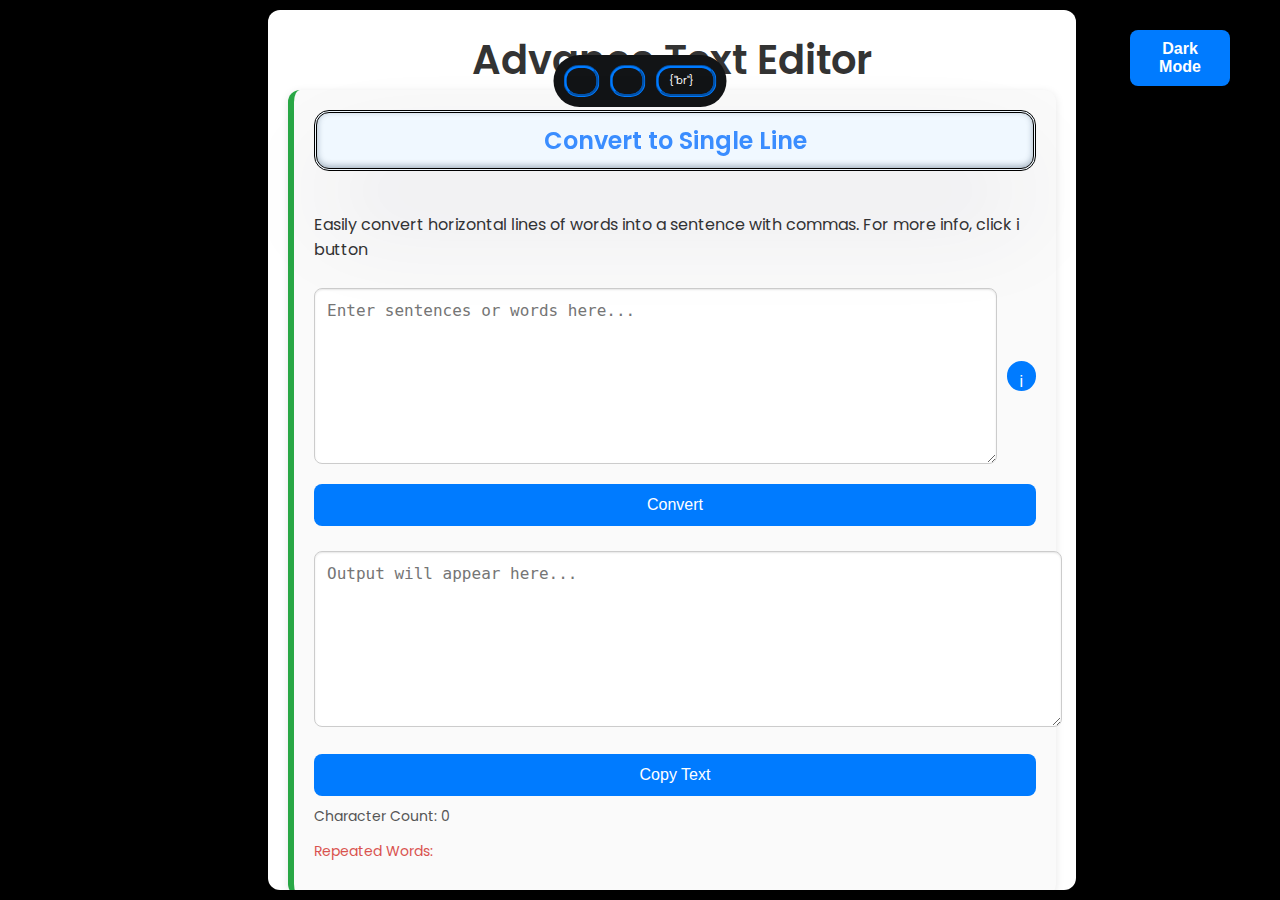
<file: index.html>
<!DOCTYPE html>
<html lang="en">

<head>
    <title>Free Advanced Text Editor | Convert & Format Text Easily</title>
    <meta charset="UTF-8">
    <meta name="viewport" content="width=device-width, initial-scale=1.0">
    
    <meta name="robots" content="index, follow" />
    <link rel="canonical" href="https://faisal-ahamed-r.github.io/Text-Editor-Version-3" />

    <meta name="description" content="Format text instantly with our free Advanced Text Editor. Convert horizontal words into structured text easily. Try it now—no signup required!" />
    
    <!-- Open Graph (Facebook, LinkedIn, WhatsApp) -->
    <meta property="og:title" content="Free Advanced Text Editor - Convert & Format Text Easily" />
    <meta property="og:description" content="Easily transform horizontal lines of words into structured text with line breaks for better readability. Try our online tool now!" />
    <meta property="og:url" content="https://faisal-ahamed-r.github.io/Text-Editor-Version-3" />
    <meta property="og:type" content="website" />

    <!-- Twitter Card -->
    <meta name="twitter:title" content="Free Advanced Text Editor - Convert & Format Text Easily" />
    <meta name="twitter:description" content="Convert horizontal text lines into a well-structured format for enhanced readability." />

    <link rel="icon" href="fevicon.png">
    <link rel="stylesheet" href="styles.css">
    <link rel="stylesheet" href="https://cdnjs.cloudflare.com/ajax/libs/font-awesome/6.7.1/css/all.min.css"
        integrity="sha512-5Hs3dF2AEPkpNAR7UiOHba+lRSJNeM2ECkwxUIxC1Q/FLycGTbNapWXB4tP889k5T5Ju8fs4b1P5z/iB4nMfSQ=="
        crossorigin="anonymous" referrerpolicy="no-referrer" />

    <!-- Improved Schema Markup (JSON-LD) -->
    <script type="application/ld+json">
    {
      "@context": "https://schema.org",
      "@type": "SoftwareApplication",
      "name": "Advanced Text Editor",
      "description": "Easily transform horizontal lines of words into structured text for better readability. Perfect for formatting text efficiently.",
      "url": "https://faisal-ahamed-r.github.io/Text-Editor-Version-3",
      "author": {
        "@type": "Person",
        "name": "Faisal Ahamed R",
        "url": "https://faisal-ahamed-r.github.io"
      },
      "applicationCategory": "Utility",
      "operatingSystem": "Web-based",
      "offers": {
        "@type": "Offer",
        "price": "0.00",
        "priceCurrency": "USD"
      },
    
    }
    </script>
    
    <script type="text/javascript">
    (function(c,l,a,r,i,t,y){
        c[a]=c[a]||function(){(c[a].q=c[a].q||[]).push(arguments)};
        t=l.createElement(r);t.async=1;t.src="https://www.clarity.ms/tag/"+i;
        y=l.getElementsByTagName(r)[0];y.parentNode.insertBefore(t,y);
    })(window, document, "clarity", "script", "qxfmpjw9sg");
</script>
<!-- Google tag (gtag.js) -->
<script async src="https://www.googletagmanager.com/gtag/js?id=G-Y7GWL2W6VZ"></script>
<script>
  window.dataLayer = window.dataLayer || [];
  function gtag(){dataLayer.push(arguments);}
  gtag('js', new Date());

  gtag('config', 'G-Y7GWL2W6VZ');
</script>
</head>


<body>
    <div class="darkbuuton">

    </div>
    <div class="darkbuuton2">
        <i class="fa-solid fa-circle-half-stroke"></i>

    </div>
    <div class="navigation">
        <ul>
            <li><a href="#Convert_to_Single_Line">Convert to Single Line <i class="fa-solid fa-pen"
                        style="padding:5px;"></i> <i class="fa-solid fa-arrow-right" style="color:aquamarine"></i>
                </a></li>
            <li><a href="#Convert_to_Nx2_Format">Convert to N x 2 Format <i class="fa-solid fa-wand-magic-sparkles"
                        style="padding:5px; "> </i><i class="fa-solid fa-arrow-right" style="color:aquamarine"></i>
                </a></li>
            <li><a href="#Format_Column_Text">Format With {"br"} <i class="fa-solid fa-file-code"
                        style="padding:5px;"></i> <i class="fa-solid fa-arrow-right" style="color:aquamarine"></i>
                </a></li>
        </ul>
    </div>

    <div class="navigation2">
        <ul>
            <li><a href="#Convert_to_Single_Line"><i class="fa-solid fa-pen fa-sm" style="padding:5px;"></i> <i
                        class="fa-solid fa-arrow-right" style="color:aquamarine"></i>
                </a></li>
            <li><a href="#Convert_to_Nx2_Format"> <i class="fa-solid fa-wand-magic-sparkles" style="padding:5px; ">
                    </i><i class="fa-solid fa-arrow-right" style="color:aquamarine"></i>
                </a></li>
            <li><a href="#Format_Column_Text">{"br"} <i class="fa-solid fa-file-code" style="padding:5px;"></i> <i
                        class="fa-solid fa-arrow-right" style="color:aquamarine"></i>
                </a></li>
        </ul>
    </div>

    <div class="mainContent">
        <h1 style="text-align: center;">Advance Text Editor</h1>

        <!-- First Function: Convert to Single Line -->
        <section id="Convert_to_Single_Line">
            <div class="section single-line">
                <h3 class="headings" style="color:#3A8DFF;">Convert to Single Line <i class="fa-solid fa-pen"></i></h3><br>
                <p>Easily convert horizontal lines of words into a sentence with commas. For more info, click i button</p>
                <div class="input-with-info">
                    <textarea id="inputText1" placeholder="Enter sentences or words here..."></textarea>
                    <button class="info-btn" onclick="showInfo('singleLineInfo')">i</button>
                </div>
                <button onclick="convertToSingleLine()">Convert</button>
                <div class="output-section">
                    <textarea id="outputText1" placeholder="Output will appear here..."></textarea>
                    <button onclick="copyText('outputText1')">Copy Text</button>
                    <p id="characterCount1">Character Count: 0</p>
                    <p id="repeatedWords1">Repeated Words: </p>
                </div>
            </div>
        </section>
        <hr>
        <!-- Second Function: Convert to N x 2 Format -->
        <section id="Convert_to_Nx2_Format">
            <div class="section n-by-2">
                <h3 class="headings" style="color:#009688">Convert to N x 2 Format <i
                        class="fa-solid fa-wand-magic-sparkles"></i></h3><br>
                <p>Effortlessly transform horizontal lines of words into a structured N x 2 format, organizing your content into two-column pairs for better readability and formatting</p>
                

                <div class="input-with-info">
                    <textarea id="inputText2" placeholder="Enter sentences or words in columns..."></textarea>
                    <button class="info-btn" onclick="showInfo('nBy2Info')">i</button>
                </div>
                <button onclick="convertToNby2()">Convert</button>
                <div class="output-section">
                    <textarea id="outputText2" placeholder="Output will appear here..."></textarea>
                    <button onclick="copyText('outputText2')">Copy Text</button>
                    <p id="characterCount2">Character Count: 0</p>
                    <p id="repeatedWords2">Repeated Words: </p>
                </div>
            </div>
        </section>

        <!-- Third Function: Format Column Text -->
        <Section id="Format_Column_Text">
            <div class="section format-columns">

                <h3 class="headings">Format With {"br"} <i class="fa-solid fa-file-code"></i></h3><br>
                <p>Seamlessly format horizontal lines of words while ensuring each line ends with a {'br'} tag for clear separation and readability</p>

                <div class="input-with-info">
                    <textarea id="inputText3" placeholder="Enter text to format into columns..."></textarea>
                    <button class="info-btn" onclick="showInfo('formatColumnTextInfo')">i</button>
                </div>
                <button onclick="formatColumnText()">Format</button>
                <div class="output-section">
                    <textarea id="outputText3" placeholder="Output will appear here..."></textarea>
                    <button onclick="copyText('outputText3')">Copy Text</button>
                    <p id="characterCount3">Character Count: 0</p>
                    <p id="repeatedWords3">Repeated Words: </p>
                </div>
            </div>
        </Section>
    </div>
    <script src="scripts.js"></script>
</body>

</html>
</file>
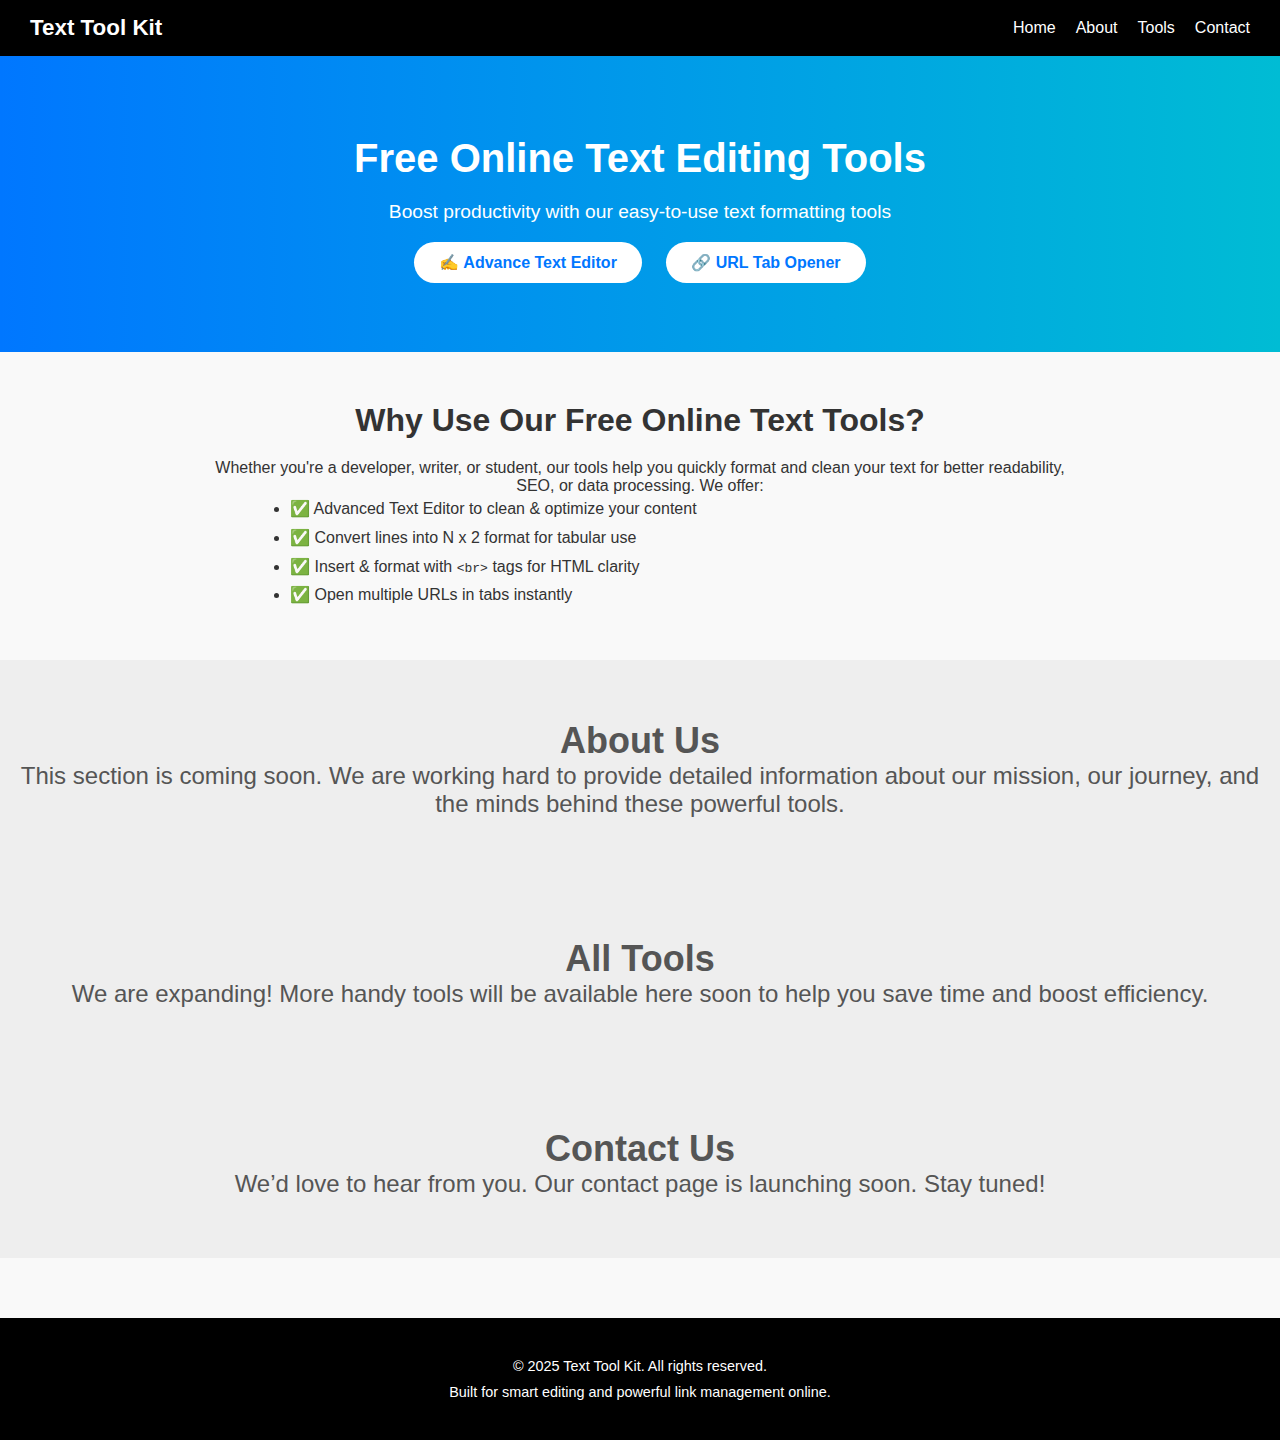
<file: about.html>
<!DOCTYPE html>
<html lang="en">
<head>
  <meta charset="UTF-8">
  <meta name="viewport" content="width=device-width, initial-scale=1.0">
  <title>Free Online Text Editing Tools | Fast & Easy</title>
  <meta name="description" content="Free online text editing tools to format, clean, and optimize your content. Use our Advanced Text Editor, Nx2 Formatter, and URL Tab Opener to boost productivity.">
  <meta name="keywords" content="text editor online, free text tools, online text formatter, url opener, text to columns, br tag formatter, multi tab url opener">
  <meta name="author" content="Text Tool Kit">
  <link rel="canonical" href="https://www.yourdomain.com/" />
  <meta property="og:title" content="Free Online Text Editing Tools | Fast & Easy">
  <meta property="og:description" content="Boost your productivity with our free online text editing tools. Clean, format, and manage text like a pro.">
  <meta property="og:image" content="https://www.yourdomain.com/preview.jpg">
  <meta property="og:url" content="https://www.yourdomain.com/">
  <meta property="og:type" content="website">
  <meta name="twitter:title" content="Free Online Text Editing Tools">
  <meta name="twitter:description" content="Use our powerful tools to format, convert, and clean your text effortlessly.">
  <meta name="twitter:image" content="https://www.yourdomain.com/preview.jpg">
  <meta name="twitter:card" content="summary_large_image">
  <script type="application/ld+json">
    {
      "@context": "https://schema.org",
      "@type": "WebSite",
      "name": "Text Tool Kit",
      "url": "https://www.yourdomain.com",
      "description": "Free online text formatting tools including Advanced Text Editor and Multi-Tab URL Opener.",
      "publisher": {
        "@type": "Organization",
        "name": "Text Tool Kit"
      },
      "potentialAction": {
        "@type": "SearchAction",
        "target": "https://www.yourdomain.com/search?q={search_term_string}",
        "query-input": "required name=search_term_string"
      }
    }
  </script>
  <link rel="stylesheet" href="https://cdnjs.cloudflare.com/ajax/libs/font-awesome/6.5.0/css/all.min.css">
  <style>
    * {
      margin: 0;
      padding: 0;
      box-sizing: border-box;
    }
    body {
      font-family: Arial, sans-serif;
      background: #f9f9f9;
      color: #333;
    }
    .navbar {
      background: #000;
      position: sticky;
      top: 0;
      display: flex;
      justify-content: space-between;
      align-items: center;
      padding: 15px 30px;
      z-index: 1000;
    }
    .navbar a.logo {
      color: #fff;
      font-weight: bold;
      font-size: 1.4rem;
      text-decoration: none;
    }
    .nav-menu {
      list-style: none;
      display: flex;
      gap: 20px;
    }
    .nav-menu li a {
      color: white;
      text-decoration: none;
      font-size: 1rem;
      transition: color 0.3s;
    }
    .nav-menu li a:hover {
      color: #00bcd4;
    }
    header.hero {
      background: linear-gradient(to right, #0077ff, #00bcd4);
      padding: 80px 20px;
      text-align: center;
      color: white;
    }
    header.hero h1 {
      font-size: 2.5rem;
      margin-bottom: 20px;
    }
    header.hero p {
      font-size: 1.2rem;
      margin-bottom: 30px;
    }
    .hero-buttons a {
      background: #fff;
      color: #0077ff;
      padding: 12px 25px;
      text-decoration: none;
      border-radius: 25px;
      margin: 10px;
      font-weight: bold;
      transition: background 0.3s;
    }
    .hero-buttons a:hover {
      background: #00bcd4;
      color: white;
    }
    section.features {
      padding: 50px 20px;
      max-width: 900px;
      margin: auto;
      text-align: center;
    }
    section.features h2 {
      font-size: 2rem;
      margin-bottom: 20px;
    }
    section.features ul {
      text-align: left;
      max-width: 700px;
      margin: 0 auto;
      line-height: 1.8;
    }
    .coming-soon {
      padding: 60px 20px;
      text-align: center;
      background: #eee;
      font-size: 1.5rem;
      color: #555;
    }
    footer {
      background: #000;
      color: white;
      padding: 30px 20px;
      text-align: center;
      margin-top: 60px;
    }
    footer p {
      margin: 10px 0;
      font-size: 0.9rem;
    }
    @media (max-width: 768px) {
      .nav-menu {
        flex-direction: column;
        background: #000;
        position: absolute;
        top: 60px;
        left: 0;
        right: 0;
        display: none;
      }
      .nav-menu.active {
        display: flex;
      }
      .hamburger {
        display: block;
        cursor: pointer;
        z-index: 1100;
      }
      .hamburger span {
        height: 3px;
        width: 25px;
        background: white;
        margin: 5px 0;
        display: block;
      }
    }
    .hamburger {
      display: none;
    }
  </style>
</head>
<body>
  <nav class="navbar">
    <a href="#" class="logo">Text Tool Kit</a>
    <div class="hamburger" onclick="document.querySelector('.nav-menu').classList.toggle('active')">
      <span></span>
      <span></span>
      <span></span>
    </div>
    <ul class="nav-menu">
      <li><a href="#">Home</a></li>
      <li><a href="#about">About</a></li>
      <li><a href="#tools">Tools</a></li>
      <li><a href="#contact">Contact</a></li>
    </ul>
  </nav>

  <header class="hero">
    <h1>Free Online Text Editing Tools</h1>
    <p>Boost productivity with our easy-to-use text formatting tools</p>
    <div class="hero-buttons">
      <a href="advance-text-editor.html">✍️ Advance Text Editor</a>
      <a href="multiple-tab-url-opener.html">🔗 URL Tab Opener</a>
    </div>
  </header>

  <section class="features">
    <h2>Why Use Our Free Online Text Tools?</h2>
    <p>Whether you're a developer, writer, or student, our tools help you quickly format and clean your text for better readability, SEO, or data processing. We offer:</p>
    <ul>
      <li>✅ Advanced Text Editor to clean & optimize your content</li>
      <li>✅ Convert lines into N x 2 format for tabular use</li>
      <li>✅ Insert & format with <code>&lt;br&gt;</code> tags for HTML clarity</li>
      <li>✅ Open multiple URLs in tabs instantly</li>
    </ul>
  </section>

  <section id="about" class="coming-soon">
    <h2>About Us</h2>
    <p>This section is coming soon. We are working hard to provide detailed information about our mission, our journey, and the minds behind these powerful tools.</p>
  </section>

  <section id="tools" class="coming-soon">
    <h2>All Tools</h2>
    <p>We are expanding! More handy tools will be available here soon to help you save time and boost efficiency.</p>
  </section>

  <section id="contact" class="coming-soon">
    <h2>Contact Us</h2>
    <p>We’d love to hear from you. Our contact page is launching soon. Stay tuned!</p>
  </section>

  <footer>
    <p>&copy; 2025 Text Tool Kit. All rights reserved.</p>
    <p>Built for smart editing and powerful link management online.</p>
  </footer>

  <script>
    const hamburger = document.querySelector('.hamburger');
    const navMenu = document.querySelector('.nav-menu');
    const navLinks = document.querySelectorAll('.nav-menu li a');

    hamburger.addEventListener('click', () => {
      navMenu.classList.toggle('active');
    });

    navLinks.forEach(link => {
      link.addEventListener('click', () => {
        navMenu.classList.remove('active');
      });
    });

    window.addEventListener('resize', () => {
      if (window.innerWidth > 768) {
        navMenu.classList.remove('active');
      }
    });
  </script>
</body>
</html>
</file>
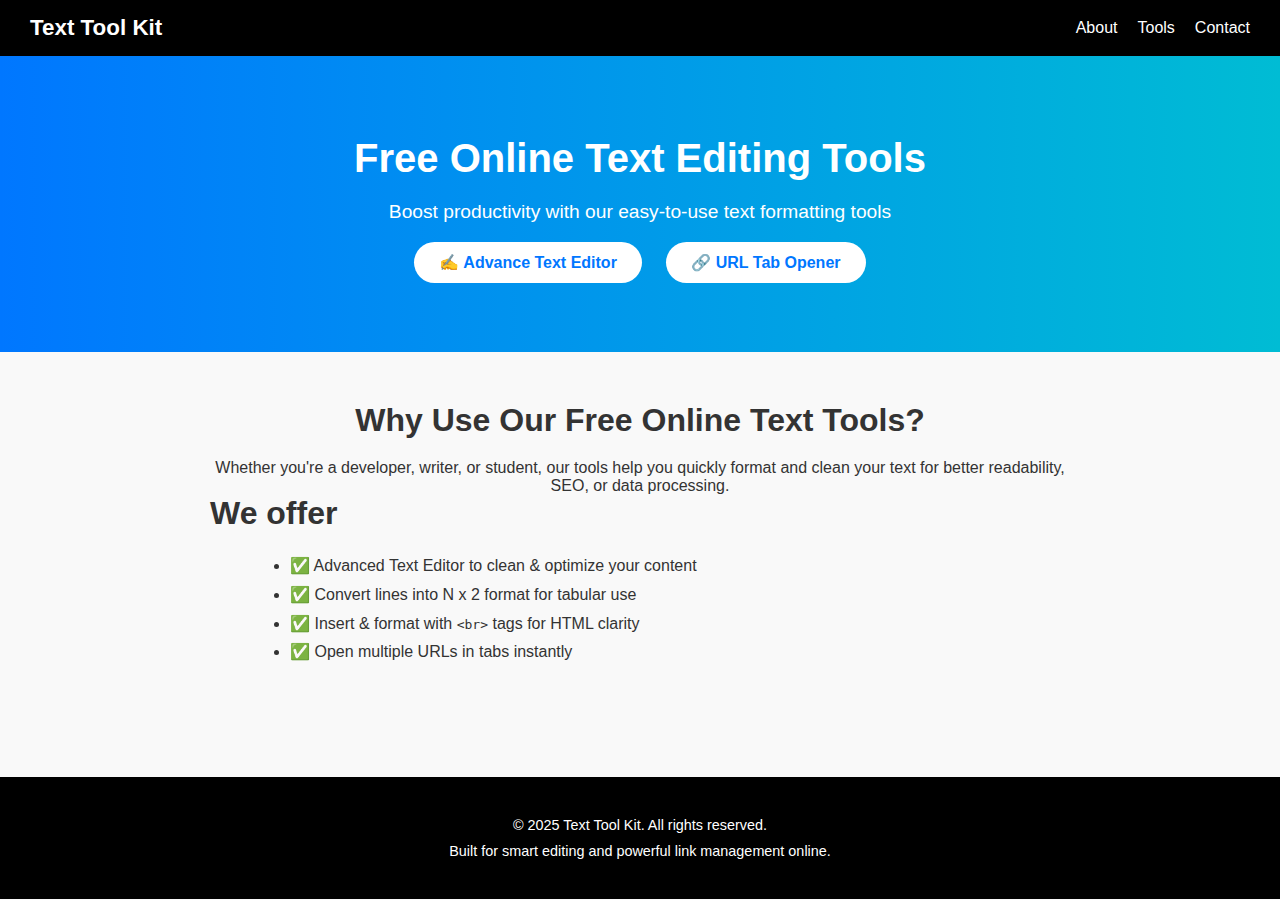
<file: hom.html>
<!DOCTYPE html>
<html lang="en">
<head>
  <meta charset="UTF-8">
  <meta name="viewport" content="width=device-width, initial-scale=1.0">
  <title>Free Online Text Editing Tools | Fast & Easy</title>
  <meta name="description" content="Free online text editing tools to format, clean, and optimize your content. Use our Advanced Text Editor, Nx2 Formatter, and URL Tab Opener to boost productivity.">
  <meta name="keywords" content="text editor online, free text tools, online text formatter, url opener, text to columns, br tag formatter, multi tab url opener">
  <meta name="author" content="Text Tool Kit">
  <link rel="canonical" href="https://faisal-ahamed-r.github.io/Text-Editor-Version-3/hom.html" />
  <meta property="og:title" content="Free Online Text Editing Tools | Fast & Easy">
  <meta property="og:description" content="Boost your productivity with our free online text editing tools. Clean, format, and manage text like a pro.">
  <meta property="og:url" content="https://faisal-ahamed-r.github.io/Text-Editor-Version-3/hom.html">
  <meta property="og:type" content="website">
  <meta name="twitter:title" content="Free Online Text Editing Tools">
  <meta name="twitter:description" content="Use our powerful tools to format, convert, and clean your text effortlessly.">
  <meta name="twitter:card" content="summary_large_image">
  <script type="application/ld+json">
    {
      "@context": "https://schema.org",
      "@type": "WebSite",
      "name": "Text Tool Kit",
      "url": "https://faisal-ahamed-r.github.io/Text-Editor-Version-3/hom.html",
      "description": "Free online text formatting tools including Advanced Text Editor and Multi-Tab URL Opener.",
      "publisher": {
        "@type": "Organization",
        "name": "Text Tool Kit"
      },
      "potentialAction": {
        "@type": "SearchAction",
        "target": "https://faisal-ahamed-r.github.io/Text-Editor-Version-3/hom.html",
        "query-input": "required name=search_term_string"
      }
    }
  </script>
  <link rel="stylesheet" href="https://cdnjs.cloudflare.com/ajax/libs/font-awesome/6.5.0/css/all.min.css">
  <style>
    * {
      margin: 0;
      padding: 0;
      box-sizing: border-box;
    }
    body {
      font-family: Arial, sans-serif;
      background: #f9f9f9;
      color: #333;
    }
    .navbar {
      background: #000;
      position: sticky;
      top: 0;
      display: flex;
      justify-content: space-between;
      align-items: center;
      padding: 15px 30px;
      z-index: 1000;
    }
    .navbar a.logo {
      color: #fff;
      font-weight: bold;
      font-size: 1.4rem;
      text-decoration: none;
    }
    .nav-menu {
      list-style: none;
      display: flex;
      gap: 20px;
    }
    .nav-menu li a {
      color: white;
      text-decoration: none;
      font-size: 1rem;
      transition: color 0.3s;
    }
    .nav-menu li a:hover {
      color: #00bcd4;
    }
    header.hero {
      background: linear-gradient(to right, #0077ff, #00bcd4);
      padding: 80px 20px;
      text-align: center;
      color: white;
    }
    header.hero h1 {
      font-size: 2.5rem;
      margin-bottom: 20px;
    }
    header.hero p {
      font-size: 1.2rem;
      margin-bottom: 30px;
    }
    .hero-buttons a {
      background: #fff;
      color: #0077ff;
      padding: 12px 25px;
      text-decoration: none;
      border-radius: 25px;
      margin: 10px;
      font-weight: bold;
      transition: background 0.3s;
    }
    .hero-buttons a:hover {
      background: #00bcd4;
      color: white;
    }
    section.features {
      padding: 50px 20px;
      max-width: 900px;
      margin: auto;
      text-align: center;
    }
    section.features h2 {
      font-size: 2rem;
      margin-bottom: 20px;
    }
    section.features ul {
      text-align: left;
      max-width: 700px;
      margin: 0 auto;
      line-height: 1.8;
    }
    footer {
      background: #000;
      color: white;
      padding: 30px 20px;
      text-align: center;
      margin-top: 60px;
    }
    footer p {
      margin: 10px 0;
      font-size: 0.9rem;
    }
    @media (max-width: 768px) {
      .nav-menu {
        flex-direction: column;
        background: #000;
        position: absolute;
        top: 60px;
        left: 0;
        right: 0;
        display: none;
      }
      .nav-menu.active {
        display: flex;
      }
      .hamburger {
        display: block;
        cursor: pointer;
      }
      .hamburger span {
        height: 3px;
        width: 25px;
        background: white;
        margin: 5px 0;
        display: block;
      }
    }
    .hamburger {
      display: none;
    }
  </style>
  <!-- Google tag (gtag.js) -->
<script async src="https://www.googletagmanager.com/gtag/js?id=G-Y7GWL2W6VZ"></script>
<script>
  window.dataLayer = window.dataLayer || [];
  function gtag(){dataLayer.push(arguments);}
  gtag('js', new Date());

  gtag('config', 'G-Y7GWL2W6VZ');
</script>
</head>
<body>
  <nav class="navbar">
    <a href="#" class="logo">Text Tool Kit</a>
    <div class="hamburger" onclick="document.querySelector('.nav-menu').classList.toggle('active')">
      <span></span>
      <span></span>
      <span></span>
    </div>
    <ul class="nav-menu">
      <li><a href="https://faisal-ahamed-r.github.io/Text-Editor-Version-3/about.html">About</a></li>
      <li><a href="https://faisal-ahamed-r.github.io/Text-Editor-Version-3/contact.html">Tools</a></li>
      <li><a href="https://faisal-ahamed-r.github.io/Text-Editor-Version-3/about.html">Contact</a></li>
    </ul>
  </nav>

  <header class="hero">
    <h1>Free Online Text Editing Tools</h1>
    <p>Boost productivity with our easy-to-use text formatting tools</p>
    <div class="hero-buttons">
      <a href="https://faisal-ahamed-r.github.io/Text-Editor-Version-3">✍️ Advance Text Editor</a>
      <a href="https://faisal-ahamed-r.github.io/Text-Editor-Version-3/MultipleTabOpener.html">🔗 URL Tab Opener</a>
    </div>
  </header>

  <section class="features">
    <h2>Why Use Our Free Online Text Tools?</h2>
    <p>Whether you're a developer, writer, or student, our tools help you quickly format and clean your text for better readability, SEO, or data processing.</p>
    <h2 style="text-align: left" >We offer</h2>
    <ul>
      <li>✅ Advanced Text Editor to clean & optimize your content</li>
      <li>✅ Convert lines into N x 2 format for tabular use</li>
      <li>✅ Insert & format with <code>&lt;br&gt;</code> tags for HTML clarity</li>
      <li>✅ Open multiple URLs in tabs instantly</li>
    </ul>
  </section>

  <footer>
    <p>&copy; 2025 Text Tool Kit. All rights reserved.</p>
    <p>Built for smart editing and powerful link management online.</p>
  </footer>
</body>
</html>
</file>
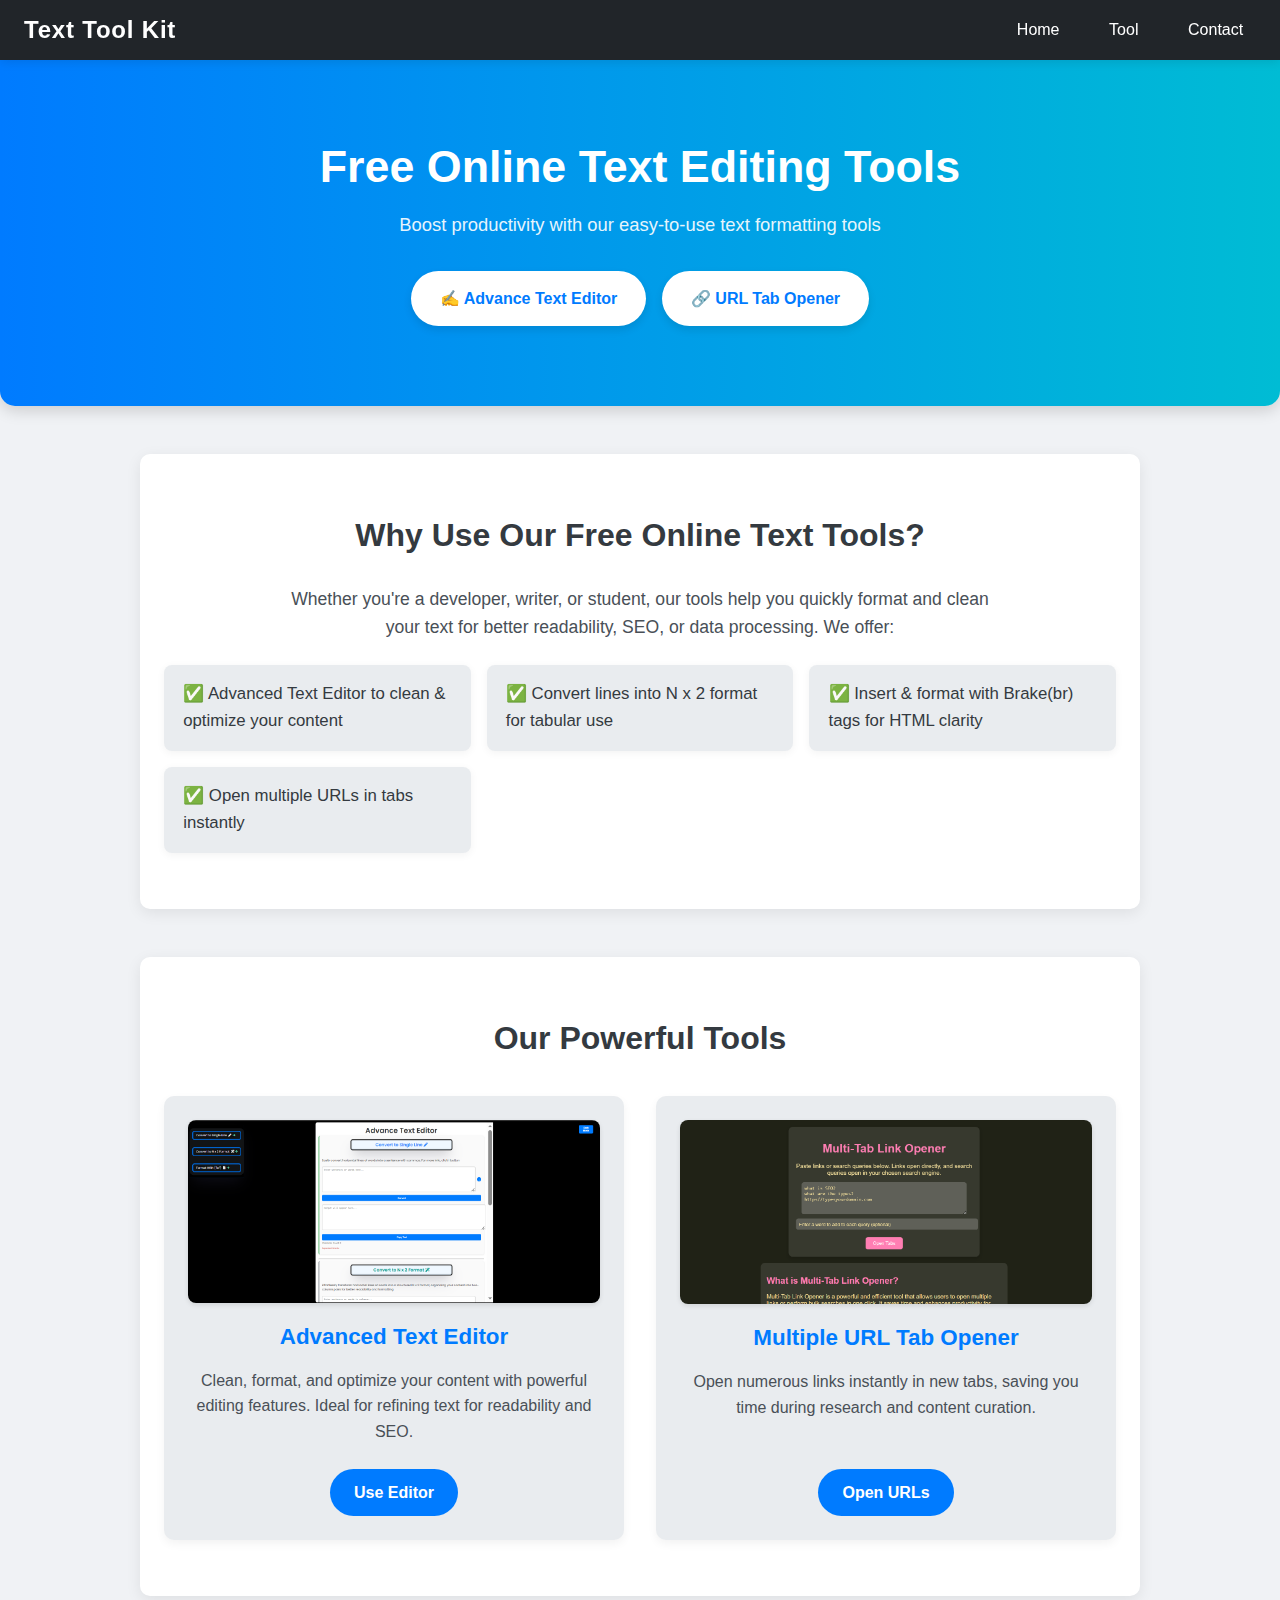
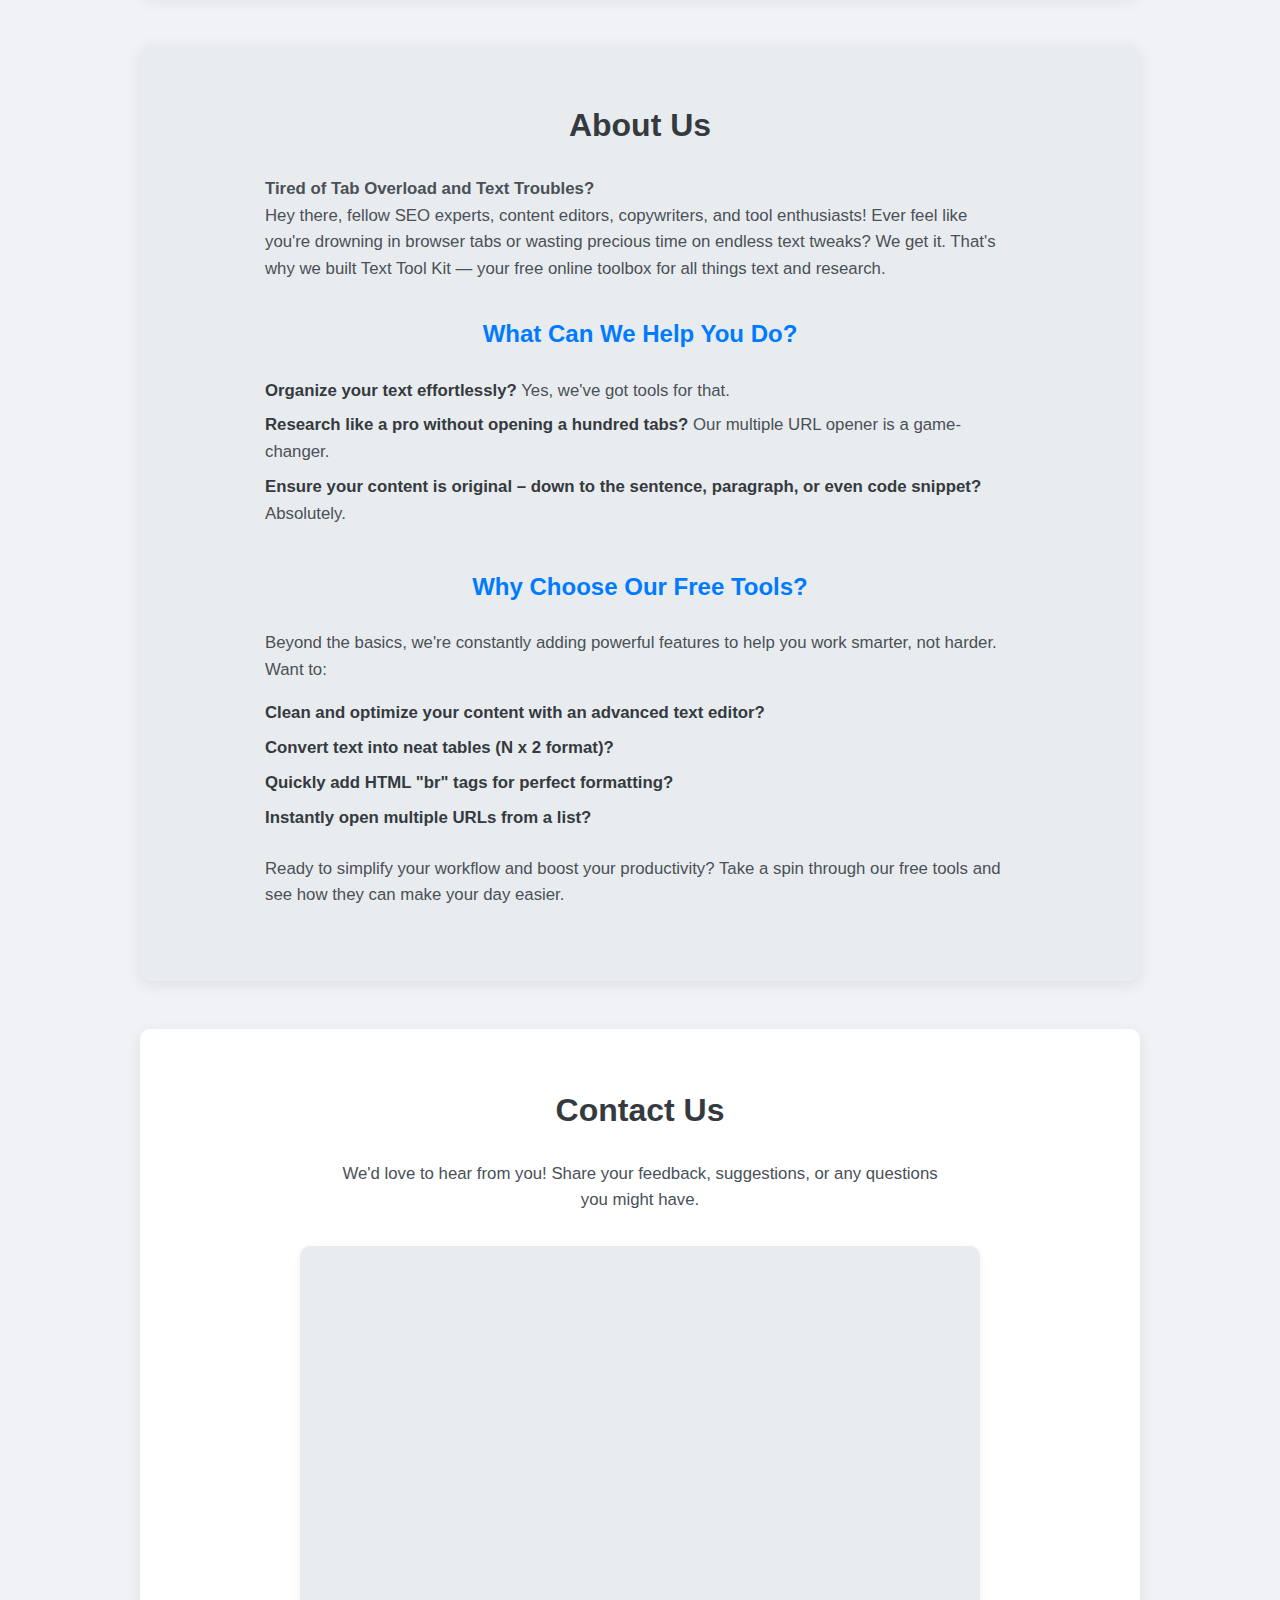
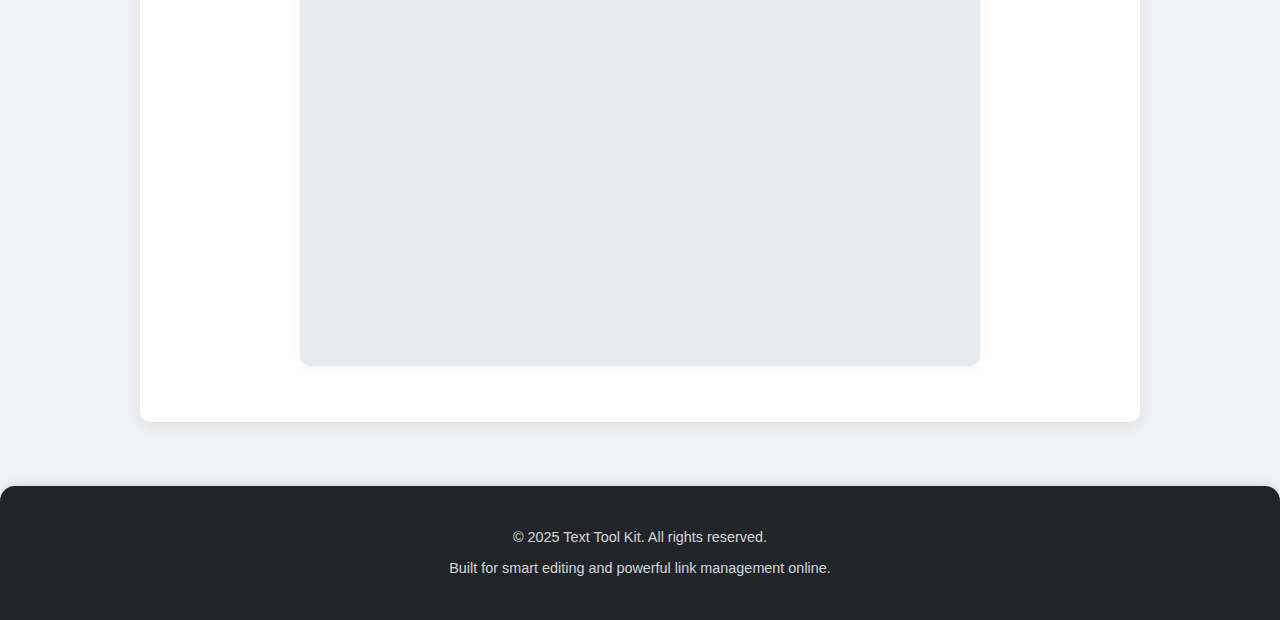
<file: home.html>
<!DOCTYPE html>
<html lang="en">
<head>
    <meta charset="UTF-8">
    <meta name="viewport" content="width=device-width, initial-scale=1.0">
    <title>Free Online Text Editing Tools | Fast & Easy</title>
        <link rel="icon" href="faviconfinal.png">
    <meta name="description" content="Free online text editing tools to format, clean, and optimize your content. Use our Advanced Text Editor, Nx2 Formatter, and URL Tab Opener to boost productivity.">
    <meta name="keywords" content="text editor online, free text tools, online text formatter, url opener, text to columns, br tag formatter, multi tab url opener">
    <meta name="author" content="Text Tool Kit">
    <link rel="canonical" href="https://faisal-ahamed-r.github.io/Text-Editor-Version-3/about.html" />
    <meta property="og:title" content="Free Online Text Editing Tools | Fast & Easy">
    <meta property="og:description" content="Boost your productivity with our free online text editing tools. Clean, format, and manage text like a pro.">
    <meta property="og:image" content="website-preview.png">
    <meta property="og:url" content="https://faisal-ahamed-r.github.io/Text-Editor-Version-3/about.html">
    <meta property="og:type" content="website">
    <meta name="twitter:title" content="Free Online Text Editing Tools">
    <meta name="twitter:description" content="Use our powerful tools to format, convert, and clean your text effortlessly.">
    <meta name="twitter:image" content="website-preview.png">
    <meta name="twitter:card" content="summary_large_image">
    <script type="application/ld+json">
    {
      "@context": "https://schema.org",
      "@type": "WebSite",
      "name": "Text Tool Kit",
      "url": "https://faisal-ahamed-r.github.io/Text-Editor-Version-3/about.html",
      "description": "Free online text editing tools to format, clean, and optimize your content. Use our Advanced Text Editor, Nx2 Formatter, and URL Tab Opener to boost productivity.",
      "publisher": {
        "@type": "Organization",
        "name": "Text Tool Kit"
      }
    }
    </script>

    <link rel="stylesheet" href="https://cdnjs.cloudflare.com/ajax/libs/font-awesome/6.5.0/css/all.min.css">
    <style>
        :root {
            --primary-blue: #007bff;
            --secondary-teal: #00bcd4;
            --dark-text: #343a40;
            --light-text: #495057;
            --bg-light-grey: #f0f2f5;
            --bg-white: #ffffff;
            --bg-medium-grey: #e9ecef;
            --navbar-bg: #212529; /* Darker charcoal for sleek look */
            --accent-hover: #0056b3; /* Darker blue for hover */
            --padding-section: 3.5rem 1.5rem; /* Consistent section padding */
            --max-width-content: 1000px; /* Max width for main content sections */
            --border-radius-main: 10px; /* Consistent border radius for sections */
            --shadow-main: 0 4px 15px rgba(0, 0, 0, 0.08); /* Consistent shadow for sections */
        }

        * {
            margin: 0;
            padding: 0;
            box-sizing: border-box;
        }

        html {
            font-size: 16px; /* Base font size for rem units */
        }

        body {
            font-family: 'Segoe UI', Roboto, 'Helvetica Neue', Arial, sans-serif;
            background: var(--bg-light-grey);
            color: var(--dark-text);
            line-height: 1.6;
        }

        /* --- Navbar --- */
        .navbar {
            background: var(--navbar-bg);
            position: sticky;
            top: 0;
            display: flex;
            justify-content: space-between;
            align-items: center;
            padding: 1rem 1.5rem; /* 16px 24px */
            z-index: 1000;
            box-shadow: 0 2px 10px rgba(0, 0, 0, 0.1);
            height: 60px; /* Fixed height for consistent calculation */
        }

        .navbar a.logo {
            color: var(--bg-white);
            font-weight: 700; /* Bold */
            font-size: 1.5rem; /* 24px */
            text-decoration: none;
            letter-spacing: 0.05rem;
        }

        .nav-menu {
            list-style: none;
            display: flex;
            gap: 1.5rem; /* 24px */
        }

        .nav-menu li a {
            color: var(--bg-white);
            text-decoration: none;
            font-size: 1rem; /* 16px */
            padding: 0.5rem 0.8rem;
            border-radius: 0.3rem;
            transition: background 0.3s ease, color 0.3s ease;
        }

        .nav-menu li a:hover {
            background: var(--primary-blue);
            color: var(--bg-white);
        }

        .hamburger {
            display: none; /* Hidden by default on larger screens */
            cursor: pointer;
            z-index: 1100;
            width: 30px; /* Ensure click area */
            height: 24px;
            display: flex;
            flex-direction: column;
            justify-content: space-between;
            align-items: center;
        }

        .hamburger span {
            height: 3px;
            width: 100%;
            background: var(--bg-white);
            border-radius: 2px;
            transition: all 0.3s ease-in-out;
        }

        /* --- Hamburger active state animation --- */
        .hamburger.active span:nth-child(1) {
            transform: translateY(9px) rotate(45deg);
        }
        .hamburger.active span:nth-child(2) {
            opacity: 0;
        }
        .hamburger.active span:nth-child(3) {
            transform: translateY(-9px) rotate(-45deg);
        }

        /* --- Hero Section --- */
        header.hero {
            background: linear-gradient(to right, var(--primary-blue), var(--secondary-teal));
            padding: 5rem 1.5rem; /* 80px 24px */
            text-align: center;
            color: var(--bg-white);
            border-radius: 0 0 15px 15px; /* Slightly rounded bottom corners */
            box-shadow: 0 5px 15px rgba(0, 0, 0, 0.15);
        }

        header.hero h1 {
            font-size: 2.8rem; /* 44.8px */
            margin-bottom: 1rem; /* 16px */
            font-weight: 800;
            line-height: 1.2;
        }

        header.hero p {
            font-size: 1.15rem; /* 18.4px */
            margin-bottom: 2rem; /* 32px */
            opacity: 0.9;
            max-width: 800px;
            margin-left: auto;
            margin-right: auto;
        }

        .hero-buttons {
            display: flex;
            justify-content: center;
            flex-wrap: wrap; /* Allows buttons to wrap on small screens */
            gap: 1rem; /* 16px */
        }

        .hero-buttons a {
            background: var(--bg-white);
            color: var(--primary-blue);
            padding: 0.9rem 1.8rem; /* 14.4px 28.8px */
            text-decoration: none;
            border-radius: 50px; /* Pill shape */
            font-weight: 600;
            transition: background 0.3s ease, color 0.3s ease, transform 0.2s ease;
            box-shadow: 0 4px 8px rgba(0, 0, 0, 0.1);
        }

        .hero-buttons a:hover {
            background: var(--accent-hover);
            color: var(--bg-white);
            transform: translateY(-3px); /* Subtle lift effect */
        }

        /* --- Features Section --- */
        section.features {
            padding: var(--padding-section);
            max-width: var(--max-width-content);
            margin: 3rem auto; /* Center the section */
            text-align: left;
            background: var(--bg-white);
            border-radius: var(--border-radius-main);
            box-shadow: var(--shadow-main);
        }

        section.features h2 {
            font-size: 2rem; /* 32px */
            margin-bottom: 1.5rem; /* 24px */
            text-align: center;
            color: var(--dark-text);
        }

        section.features p {
            font-size: 1.1rem; /* 17.6px */
            margin-bottom: 1.5rem; /* 24px */
            text-align: center;
            max-width: 700px;
            margin-left: auto;
            margin-right: auto;
            color: var(--light-text);
        }

        section.features ul {
            list-style: none;
            display: grid;
            grid-template-columns: repeat(auto-fit, minmax(280px, 1fr)); /* Responsive grid */
            gap: 1rem; /* 16px */
            margin-top: 1.5rem;
        }

        section.features ul li {
            background: var(--bg-medium-grey);
            padding: 1rem 1.2rem;
            border-radius: 8px;
            font-size: 1.05rem; /* 16.8px */
            color: var(--dark-text);
            display: flex;
            align-items: center;
            gap: 0.7rem;
            box-shadow: 0 2px 8px rgba(0, 0, 0, 0.05);
            transition: transform 0.2s ease;
        }

        section.features ul li:hover {
            transform: translateY(-5px);
        }

        /* --- Our Powerful Tools Section --- */
        .tools-showcase {
            padding: var(--padding-section);
            max-width: var(--max-width-content);
            margin: 3rem auto;
            background: var(--bg-white);
            border-radius: var(--border-radius-main);
            box-shadow: var(--shadow-main);
            text-align: center;
        }

        .tools-showcase h2 {
            font-size: 2rem;
            margin-bottom: 2rem;
            color: var(--dark-text);
        }

        .tool-grid {
            display: grid;
            grid-template-columns: repeat(auto-fit, minmax(300px, 1fr));
            gap: 2rem;
            justify-content: center;
        }

        .tool-card {
            background: var(--bg-medium-grey);
            border-radius: 10px;
            padding: 1.5rem;
            box-shadow: 0 4px 10px rgba(0, 0, 0, 0.05);
            transition: transform 0.2s ease, box-shadow 0.2s ease;
            display: flex;
            flex-direction: column;
            align-items: center;
        }

        .tool-card:hover {
            transform: translateY(-5px);
            box-shadow: 0 6px 15px rgba(0, 0, 0, 0.1);
        }

        .tool-card img {
            max-width: 100%;
            height: auto;
            border-radius: 8px;
            margin-bottom: 1rem;
            box-shadow: 0 2px 5px rgba(0, 0, 0, 0.1);
        }

        .tool-card h3 {
            font-size: 1.4rem;
            margin-bottom: 0.8rem;
            color: var(--primary-blue);
        }

        .tool-card p {
            font-size: 1rem;
            color: var(--light-text);
            margin-bottom: 1.5rem;
            flex-grow: 1; /* Allows description to take up available space */
        }

        .tool-card .tool-button {
            background: var(--primary-blue);
            color: var(--bg-white);
            padding: 0.7rem 1.5rem;
            text-decoration: none;
            border-radius: 50px;
            font-weight: 600;
            transition: background 0.3s ease;
        }

        .tool-card .tool-button:hover {
            background: var(--accent-hover);
        }

        /* --- About Us Section --- */
        .Aboutus {
            padding: var(--padding-section);
            background: var(--bg-medium-grey);
            color: var(--dark-text);
            margin: 3rem auto;
            max-width: var(--max-width-content);
            border-radius: var(--border-radius-main);
            box-shadow: var(--shadow-main);
            text-align: center; /* Default center align for entire section */
        }

        .Aboutus h2, .Aboutus h4 {
            font-size: 2rem;
            margin-bottom: 1.5rem;
            color: var(--dark-text);
        }

        .Aboutus h4 {
            font-size: 1.5rem;
            margin-top: 2rem;
            color: var(--primary-blue);
        }

        /* New container for about section text to control width and alignment */
        .about-content {
            max-width: 750px; /* Constrain width for better readability on desktop */
            margin-left: auto;
            margin-right: auto;
            text-align: left; /* Align content inside this div to left */
        }

        .about-content p {
            font-size: 1.05rem;
            margin-bottom: 1rem;
            color: var(--light-text);
            /* Reset any parent text-align here if inherited */
            text-align: left;
        }

        /* Styling for the question/answer pairs in About Us */
        .about-question-answer {
            display: flex;
            flex-direction: column;
            margin-bottom: 1rem; /* Space between each Q&A pair */
        }
        .about-question-answer span {
            font-size: 1.05rem; /* Ensure consistent text size */
            color: var(--light-text);
            margin-bottom: 0.5rem; /* Space between question and answer */
        }
        .about-question-answer strong {
             font-weight: 600; /* Make questions slightly bolder */
             color: var(--dark-text);
        }

        /* --- Contact Section --- */
        .contact-section {
            padding: var(--padding-section);
            max-width: var(--max-width-content);
            margin: 3rem auto;
            background: var(--bg-white);
            border-radius: var(--border-radius-main);
            box-shadow: var(--shadow-main);
            text-align: center;
        }

        .contact-section h2 {
            font-size: 2rem;
            margin-bottom: 1.5rem;
            color: var(--dark-text);
        }

        .contact-section p {
            font-size: 1.05rem;
            color: var(--light-text);
            margin-bottom: 2rem;
            max-width: 600px;
            margin-left: auto;
            margin-right: auto;
        }

        .contact-form-container {
            max-width: 680px; /* Adjust max-width to accommodate iframe width */
            margin: 0 auto;
            padding: 1rem; /* Reduce padding slightly as iframe has its own margins */
            background: var(--bg-medium-grey);
            border-radius: var(--border-radius-main);
            box-shadow: 0 2px 10px rgba(0, 0, 0, 0.05);
            display: flex; /* Use flex to center iframe */
            justify-content: center; /* Center iframe horizontally */
            align-items: center; /* Center iframe vertically */
            min-height: 700px; /* Ensure enough height for the iframe */
        }

        .contact-form-container iframe {
            width: 100%; /* Make iframe responsive to container width */
            height: 100%; /* Make iframe responsive to container height */
            min-height: 688px; /* Ensure a minimum height for the iframe content */
            border-radius: var(--border-radius-main); /* Match container radius */
            overflow: hidden; /* Hide any overflow within iframe */
        }

        /* --- Footer --- */
        footer {
            background: var(--navbar-bg);
            color: var(--bg-white);
            padding: 2rem 1.5rem; /* 32px 24px */
            text-align: center;
            margin-top: 4rem; /* More space before footer */
            border-radius: 15px 15px 0 0; /* Rounded top corners */
            box-shadow: 0 -2px 10px rgba(0, 0, 0, 0.1);
        }

        footer p {
            margin: 0.5rem 0; /* 8px 0 */
            font-size: 0.9rem; /* 14.4px */
            opacity: 0.8;
        }

        /* --- Media Queries for Responsiveness --- */

        /* Mobile devices (default styles are mobile-first) */
        @media (max-width: 768px) {
            .navbar {
                padding: 0.8rem 1rem; /* Smaller padding */
                height: auto; /* Allow height to adjust */
            }

            .navbar a.logo {
                font-size: 1.3rem; /* Slightly smaller logo */
            }

            .nav-menu {
                flex-direction: column;
                background: var(--navbar-bg);
                position: absolute;
                top: 60px; /* Exactly below the 60px height navbar */
                left: 0;
                right: 0;
                display: none; /* Hidden by default */
                padding: 1rem 0;
                box-shadow: 0 2px 10px rgba(0, 0, 0, 0.2);
            }

            .nav-menu.active {
                display: flex; /* Show when active */
            }

            .nav-menu li {
                width: 100%;
                text-align: center;
            }

            .nav-menu li a {
                padding: 0.8rem 1rem;
                display: block;
                border-radius: 0;
            }
            .nav-menu li a:hover {
                background: var(--primary-blue);
            }

            .hamburger {
                display: flex; /* Show hamburger icon */
            }

            header.hero {
                padding: 4rem 1rem; /* Smaller padding for hero */
            }

            header.hero h1 {
                font-size: 2rem; /* Smaller heading on mobile */
            }

            header.hero p {
                font-size: 1rem; /* Smaller paragraph */
            }

            .hero-buttons a {
                padding: 0.8rem 1.5rem; /* Smaller buttons */
                font-size: 0.95rem;
            }

            section.features, .Aboutus, .tools-showcase, .contact-section {
                padding: 2rem 1rem; /* Smaller padding */
                margin: 2rem auto;
            }

            section.features h2, .Aboutus h2, .Aboutus h4, .tools-showcase h2, .contact-section h2 {
                font-size: 1.6rem; /* Smaller section headings */
                text-align: left; /* Align to left on small screens */
            }

            section.features p, .tool-card p, .contact-section p {
                font-size: 1rem; /* Base font size for paragraphs */
                text-align: left;
            }

            section.features ul {
                grid-template-columns: 1fr; /* Stack features vertically */
            }

            section.features ul li {
                font-size: 1rem; /* Adjust feature list item font size */
            }

            .tool-grid {
                grid-template-columns: 1fr; /* Stack tool cards vertically */
            }

            /* About section specific mobile adjustments */
            .about-content {
                text-align: left; /* Ensure content remains left-aligned on mobile */
            }
            .about-question-answer span {
                text-align: left; /* Ensure these are left-aligned */
            }
            /* Contact form specific mobile adjustments */
            .contact-form-container {
                padding: 0.5rem; /* Even smaller padding for iframe on mobile */
                min-height: 650px; /* Adjust min-height for mobile if needed */
            }
            .contact-form-container iframe {
                min-height: 600px; /* Smaller min-height for iframe on mobile */
            }
        }

        /* Tablet devices and larger phones */
        @media (min-width: 480px) and (max-width: 768px) {
            header.hero h1 {
                font-size: 2.2rem;
            }
            section.features ul {
                grid-template-columns: repeat(auto-fit, minmax(250px, 1fr));
            }
        }

        /* Large devices / Desktops */
        @media (min-width: 769px) {
            .nav-menu {
                display: flex !important; /* Ensure menu is always visible on desktop */
            }
            .hamburger {
                display: none;
            }
            /* Ensure section headings are centered on desktop */
            .Aboutus h2, .Aboutus h4, .tools-showcase h2, .contact-section h2, section.features h2 {
                text-align: center;
            }
        }
    </style>
</head>
<body>
    <nav class="navbar">
        <a href="https://faisal-ahamed-r.github.io/Text-Editor-Version-3/hom.html" class="logo">Text Tool Kit</a>
        <div class="hamburger">
            <span></span>
            <span></span>
            <span></span>
        </div>
        <ul class="nav-menu">
            <li><a href="https://faisal-ahamed-r.github.io/Text-Editor-Version-3/hom.html">Home</a></li>
            <li><a href="https://faisal-ahamed-r.github.io/Text-Editor-Version-3">Tool</a></li>
            <li><a href="https://faisal-ahamed-r.github.io/Text-Editor-Version-3/contact.html">Contact</a></li>
        </ul>
    </nav>

    <header class="hero">
        <h1>Free Online Text Editing Tools</h1>
        <p>Boost productivity with our easy-to-use text formatting tools</p>
        <div class="hero-buttons">
            <a href="https://faisal-ahamed-r.github.io/Text-Editor-Version-3">✍️ Advance Text Editor</a>
            <a href="https://faisal-ahamed-r.github.io/Text-Editor-Version-3/multiple-tab-url-opener.html">🔗 URL Tab Opener</a>
        </div>
    </header>

    <section class="features">
        <h2>Why Use Our Free Online Text Tools?</h2>
        <p>Whether you're a developer, writer, or student, our tools help you quickly format and clean your text for better readability, SEO, or data processing. We offer:</p>
        <ul>
            <li>✅ Advanced Text Editor to clean & optimize your content</li>
            <li>✅ Convert lines into N x 2 format for tabular use</li>
            <li>✅ Insert & format with Brake(br) tags for HTML clarity</li>
            <li>✅ Open multiple URLs in tabs instantly</li>
        </ul>
    </section>

    <section class="tools-showcase">
        <h2>Our Powerful Tools</h2>
        <div class="tool-grid">
            <div class="tool-card">
                <img src="advancetexteditor.png" alt="Advanced Text Editor">
                <h3>Advanced Text Editor</h3>
                <p>Clean, format, and optimize your content with powerful editing features. Ideal for refining text for readability and SEO.</p>
                <a href="https://faisal-ahamed-r.github.io/Text-Editor-Version-3" class="tool-button">Use Editor</a>
            </div>
            <div class="tool-card">
                <img src="Multitabopener.png" alt="Multiple URL Tab Opener">
                <h3>Multiple URL Tab Opener</h3>
                <p>Open numerous links instantly in new tabs, saving you time during research and content curation.</p>
                <a href="https://faisal-ahamed-r.github.io/Text-Editor-Version-3/multiple-tab-url-opener.html" class="tool-button">Open URLs</a>
            </div>
            </div>
    </section>

    <section id="about" class="Aboutus">
        <h2>About Us</h2>
        <div class="about-content">
            <p><strong>Tired of Tab Overload and Text Troubles?</strong><br>
            Hey there, fellow SEO experts, content editors, copywriters, and tool enthusiasts! Ever feel like you're drowning in browser tabs or wasting precious time on endless text tweaks? We get it. That's why we built Text Tool Kit — your free online toolbox for all things text and research.</p>

            <h4>What Can We Help You Do?</h4>
            <div class="about-question-answer">
                <span><strong>Organize your text effortlessly?</strong> Yes, we've got tools for that.</span>
                <span><strong>Research like a pro without opening a hundred tabs?</strong> Our multiple URL opener is a game-changer.</span>
                <span><strong>Ensure your content is original – down to the sentence, paragraph, or even code snippet?</strong> Absolutely.</span>
            </div>

            <h4>Why Choose Our Free Tools?</h4>
            <p>Beyond the basics, we're constantly adding powerful features to help you work smarter, not harder. Want to:</p>
            <div class="about-question-answer">
                <span><strong>Clean and optimize your content with an advanced text editor?</strong></span>
                <span><strong>Convert text into neat tables (N x 2 format)?</strong></span>
                <span><strong>Quickly add HTML "br" tags for perfect formatting?</strong></span>
                <span><strong>Instantly open multiple URLs from a list?</strong></span>
            </div>
            <p>Ready to simplify your workflow and boost your productivity? Take a spin through our free tools and see how they can make your day easier.</p>
        </div>
    </section>

    <section id="contact" class="contact-section">
        <h2>Contact Us</h2>
        <p>We&#39;d love to hear from you! Share your feedback, suggestions, or any questions you might have.</p>

        <div class="contact-form-container">
            <iframe src="https://docs.google.com/forms/d/e/1FAIpQLSfyYaT8gfRJIlngksYnb1ciDtukW4_Rt1WscqaKRw2fE37bXw/viewform?embedded=true" width="640" height="688" frameborder="0" marginheight="0" marginwidth="0">Loading…</iframe>
        </div>
        </section>

    <footer>
        <p>&copy; 2025 Text Tool Kit. All rights reserved.</p>
        <p>Built for smart editing and powerful link management online.</p>
    </footer>

    <script>
        const hamburger = document.querySelector('.hamburger');
        const navMenu = document.querySelector('.nav-menu');
        const navbar = document.querySelector('.navbar');
        const navLinks = document.querySelectorAll('.nav-menu li a');

        hamburger.addEventListener('click', () => {
            navMenu.classList.toggle('active');
            hamburger.classList.toggle('active');
            navMenu.style.top = `${navbar.offsetHeight}px`;
        });

        navLinks.forEach(link => {
            link.addEventListener('click', () => {
                setTimeout(() => {
                    navMenu.classList.remove('active');
                    hamburger.classList.remove('active');
                }, 100);
            });
        });

        window.addEventListener('resize', () => {
            if (window.innerWidth > 768) {
                navMenu.classList.remove('active');
                hamburger.classList.remove('active');
            } else {
                if (navMenu.classList.contains('active')) {
                    navMenu.style.top = `${navbar.offsetHeight}px`;
                }
            }
        });

        document.addEventListener('DOMContentLoaded', () => {
            if (window.innerWidth <= 768) {
                navMenu.style.top = `${navbar.offsetHeight}px`;
            }
        });

        // No specific JavaScript needed for Google Form submission, as the iframe handles it.
    </script>
</body>
</html>
</file>
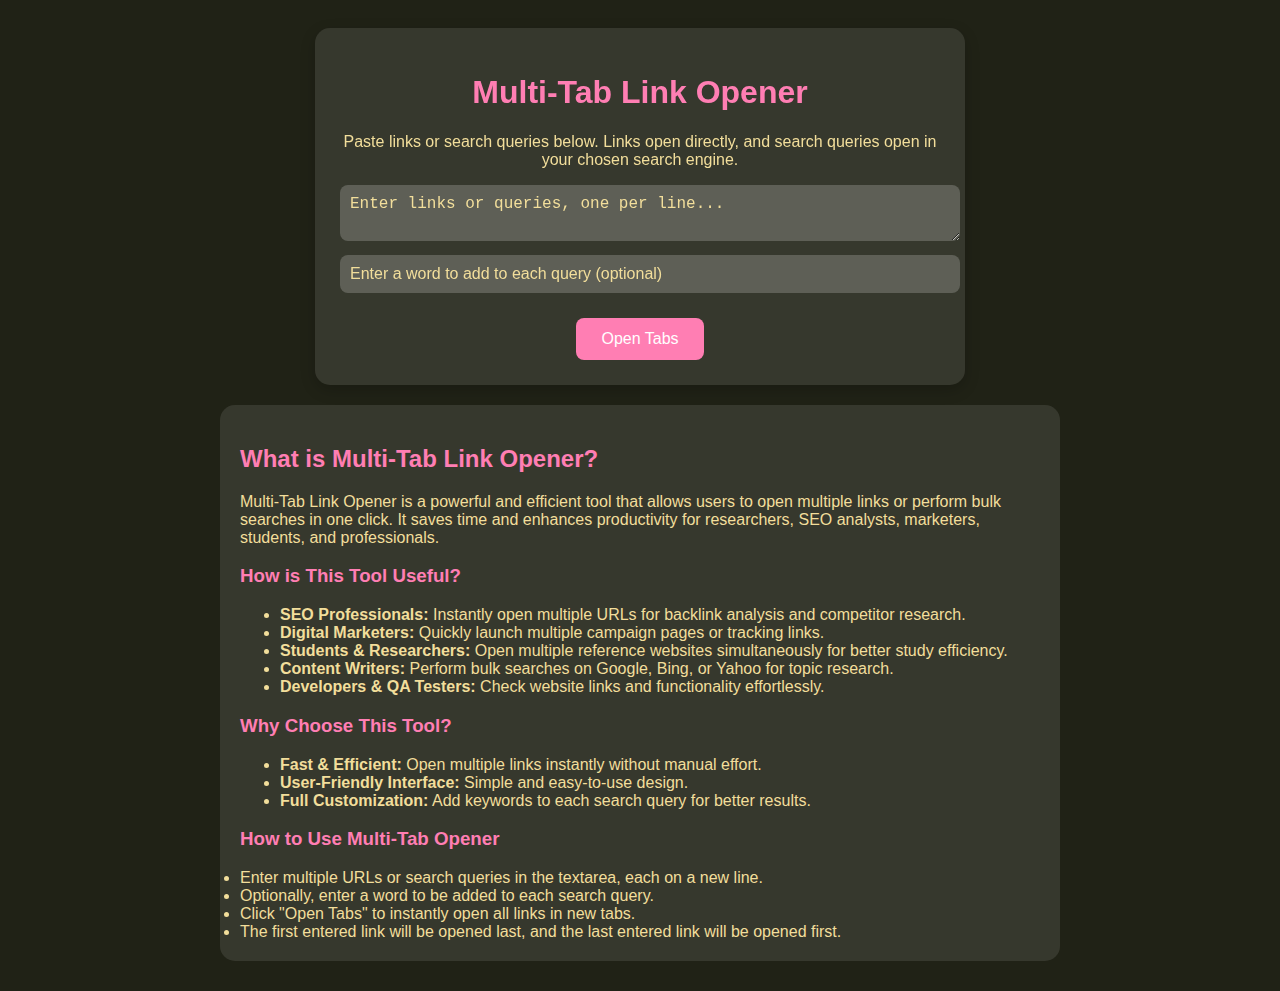
<file: MultipleTabOpener.html>
<!DOCTYPE html>
<html lang="en">
<head>
    <meta charset="UTF-8">
    <meta name="viewport" content="width=device-width, initial-scale=1.0">
    <title>Multi-Tab Link Opener - Open Multiple Links Instantly</title>
    <meta name="description" content="Open multiple links or search queries in new tabs instantly. Ideal for SEO analysts, students, and professionals.">
    <meta name="keywords" content="multiple tab opener, bulk link opener, SEO tool, search multiple queries, open multiple URLs, productivity tool">
    <style>
        body { 
            font-family: 'Poppins', sans-serif; 
            text-align: center; 
            padding: 20px; 
            background: #202216; 
            color: #f2de9b;
        }
        .container { 
            background: rgba(255, 255, 255, 0.1); 
            padding: 25px; 
            border-radius: 15px; 
            box-shadow: 0 5px 15px rgba(0,0,0,0.2); 
            max-width: 600px; 
            margin: auto; 
            backdrop-filter: blur(10px);
        }
        textarea, input { 
            width: 100%; 
            padding: 10px; 
            border: none; 
            border-radius: 8px; 
            background: rgba(255, 255, 255, 0.2); 
            color: #f2de9b;
            font-size: 16px;
            margin-bottom: 10px;
        }
        textarea::placeholder, input::placeholder {
            color: #f2de9b
        }
        button { 
            margin-top: 15px; 
            padding: 12px 25px; 
            background: #ff7eb3; 
            color: white; 
            border: none; 
            border-radius: 8px; 
            cursor: pointer; 
            font-size: 16px;
            transition: background 0.3s ease;
        }
        button:hover { 
            background: #ff4a88; 
        }
        .content {
            text-align: left;
            max-width: 800px;
            margin: auto;
            background: rgba(255, 255, 255, 0.1);
            padding: 20px;
            border-radius: 15px;
            margin-top: 20px;
        }
       h1, h2, h3 {
            color: #ff7eb3;
        }
    </style>
    <!-- Google tag (gtag.js) -->
<script async src="https://www.googletagmanager.com/gtag/js?id=G-Y7GWL2W6VZ"></script>
<script>
  window.dataLayer = window.dataLayer || [];
  function gtag(){dataLayer.push(arguments);}
  gtag('js', new Date());

  gtag('config', 'G-Y7GWL2W6VZ');
</script>
</head>
<body>
    <div class="container">
        <h1>Multi-Tab Link Opener</h1>
        <p>Paste links or search queries below. Links open directly, and search queries open in your chosen search engine.</p>
        <textarea id="input-text" placeholder="Enter links or queries, one per line..."></textarea>
        <input type="text" id="additional-word" placeholder="Enter a word to add to each query (optional)">
        <br>
        <button onclick="openTabs()">Open Tabs</button>
    </div>

    <div class="content">
        <h2>What is Multi-Tab Link Opener?</h2>
        <p>Multi-Tab Link Opener is a powerful and efficient tool that allows users to open multiple links or perform bulk searches in one click. It saves time and enhances productivity for researchers, SEO analysts, marketers, students, and professionals.</p>

        <h3>How is This Tool Useful?</h3>
        <ul>
            <li><strong>SEO Professionals:</strong> Instantly open multiple URLs for backlink analysis and competitor research.</li>
            <li><strong>Digital Marketers:</strong> Quickly launch multiple campaign pages or tracking links.</li>
            <li><strong>Students & Researchers:</strong> Open multiple reference websites simultaneously for better study efficiency.</li>
            <li><strong>Content Writers:</strong> Perform bulk searches on Google, Bing, or Yahoo for topic research.</li>
            <li><strong>Developers & QA Testers:</strong> Check website links and functionality effortlessly.</li>
        </ul>

        <h3>Why Choose This Tool?</h3>
        <ul>
            <li><strong>Fast & Efficient:</strong> Open multiple links instantly without manual effort.</li>
            <li><strong>User-Friendly Interface:</strong> Simple and easy-to-use design.</li>
            <li><strong>Full Customization:</strong> Add keywords to each search query for better results.</li>
        </ul>
        <h3>How to Use Multi-Tab Opener</h3>
        <li>Enter multiple URLs or search queries in the textarea, each on a new line.</li>
            <li>Optionally, enter a word to be added to each search query.</li>
            <li>Click "Open Tabs" to instantly open all links in new tabs.</li>
            <li>The first entered link will be opened last, and the last entered link will be opened first.</li>
    </div>
    
    <script>
        function openTabs() {
            let lines = document.getElementById("input-text").value.split("\n").map(line => line.trim()).filter(line => line);
            let additionalWord = document.getElementById("additional-word").value;
            lines.reverse(); // Reverse order to open last link first
            
            lines.forEach((line, index) => {
                setTimeout(() => {
                    let isURL = line.match(/^(https?:\/\/)?(www\.)?[a-zA-Z0-9-]+\.[a-zA-Z]{2,}(\/.*)?$/);
                    let finalQuery = additionalWord ? `${line}${additionalWord}` : line; // No space between line and additionalWord
                    let finalURL = isURL ? (line.startsWith("http") ? finalQuery : "https://" + finalQuery) : "https://www.google.com/search?q=" + encodeURIComponent(finalQuery);
                    window.open(finalURL, "_blank");
                }, index * 500);
            });
        }
    </script>
</body>
</html>
</file>
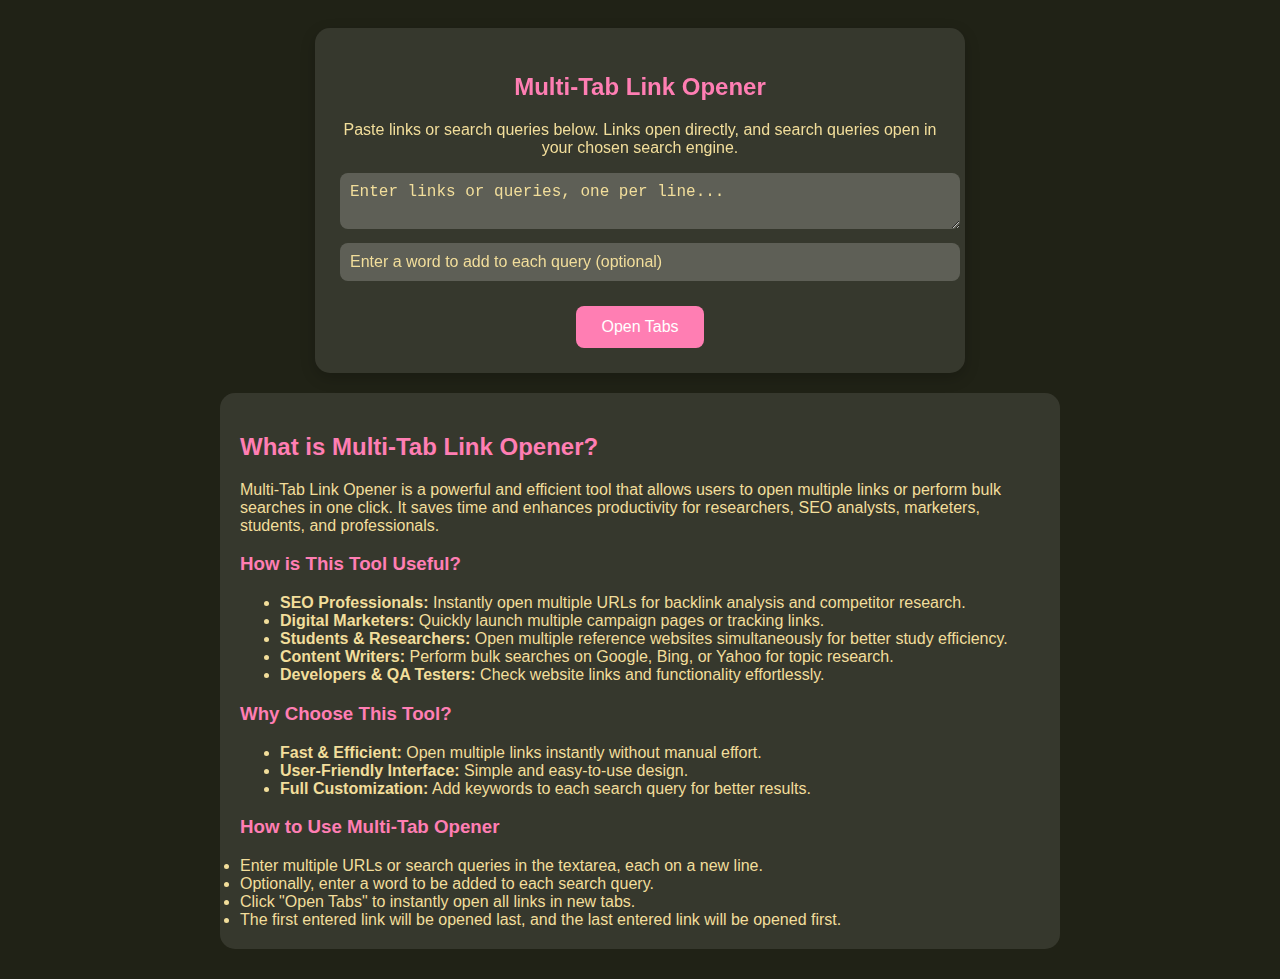
<file: MultipleTabOpener.html.html>
<!DOCTYPE html>
<html lang="en">
<head>
    <meta charset="UTF-8">
    <meta name="viewport" content="width=device-width, initial-scale=1.0">
    <title>Multi-Tab Link Opener - Open Multiple Links Instantly</title>
    <meta name="description" content="Open multiple links or search queries in new tabs instantly. Ideal for SEO analysts, students, and professionals.">
    <meta name="keywords" content="multiple tab opener, bulk link opener, SEO tool, search multiple queries, open multiple URLs, productivity tool">
    <style>
        body { 
            font-family: 'Poppins', sans-serif; 
            text-align: center; 
            padding: 20px; 
            background: #202216; 
            color: #f2de9b;
        }
        .container { 
            background: rgba(255, 255, 255, 0.1); 
            padding: 25px; 
            border-radius: 15px; 
            box-shadow: 0 5px 15px rgba(0,0,0,0.2); 
            max-width: 600px; 
            margin: auto; 
            backdrop-filter: blur(10px);
        }
        textarea, input { 
            width: 100%; 
            padding: 10px; 
            border: none; 
            border-radius: 8px; 
            background: rgba(255, 255, 255, 0.2); 
            color: #f2de9b;
            font-size: 16px;
            margin-bottom: 10px;
        }
        textarea::placeholder, input::placeholder {
            color: #f2de9b
        }
        button { 
            margin-top: 15px; 
            padding: 12px 25px; 
            background: #ff7eb3; 
            color: white; 
            border: none; 
            border-radius: 8px; 
            cursor: pointer; 
            font-size: 16px;
            transition: background 0.3s ease;
        }
        button:hover { 
            background: #ff4a88; 
        }
        .content {
            text-align: left;
            max-width: 800px;
            margin: auto;
            background: rgba(255, 255, 255, 0.1);
            padding: 20px;
            border-radius: 15px;
            margin-top: 20px;
        }
        h2, h3 {
            color: #ff7eb3;
        }
    </style>
</head>
<body>
    <div class="container">
        <h2>Multi-Tab Link Opener</h2>
        <p>Paste links or search queries below. Links open directly, and search queries open in your chosen search engine.</p>
        <textarea id="input-text" placeholder="Enter links or queries, one per line..."></textarea>
        <input type="text" id="additional-word" placeholder="Enter a word to add to each query (optional)">
        <br>
        <button onclick="openTabs()">Open Tabs</button>
    </div>

    <div class="content">
        <h2>What is Multi-Tab Link Opener?</h2>
        <p>Multi-Tab Link Opener is a powerful and efficient tool that allows users to open multiple links or perform bulk searches in one click. It saves time and enhances productivity for researchers, SEO analysts, marketers, students, and professionals.</p>

        <h3>How is This Tool Useful?</h3>
        <ul>
            <li><strong>SEO Professionals:</strong> Instantly open multiple URLs for backlink analysis and competitor research.</li>
            <li><strong>Digital Marketers:</strong> Quickly launch multiple campaign pages or tracking links.</li>
            <li><strong>Students & Researchers:</strong> Open multiple reference websites simultaneously for better study efficiency.</li>
            <li><strong>Content Writers:</strong> Perform bulk searches on Google, Bing, or Yahoo for topic research.</li>
            <li><strong>Developers & QA Testers:</strong> Check website links and functionality effortlessly.</li>
        </ul>

        <h3>Why Choose This Tool?</h3>
        <ul>
            <li><strong>Fast & Efficient:</strong> Open multiple links instantly without manual effort.</li>
            <li><strong>User-Friendly Interface:</strong> Simple and easy-to-use design.</li>
            <li><strong>Full Customization:</strong> Add keywords to each search query for better results.</li>
        </ul>
        <h3>How to Use Multi-Tab Opener</h3>
        <li>Enter multiple URLs or search queries in the textarea, each on a new line.</li>
            <li>Optionally, enter a word to be added to each search query.</li>
            <li>Click "Open Tabs" to instantly open all links in new tabs.</li>
            <li>The first entered link will be opened last, and the last entered link will be opened first.</li>
    </div>
    
    <script>
        function openTabs() {
            let lines = document.getElementById("input-text").value.split("\n").map(line => line.trim()).filter(line => line);
            let additionalWord = document.getElementById("additional-word").value.trim();
            lines.reverse(); // Reverse order to open last link first
            
            lines.forEach((line, index) => {
                setTimeout(() => {
                    let isURL = line.match(/^(https?:\/\/)?(www\.)?[a-zA-Z0-9-]+\.[a-zA-Z]{2,}(\/.*)?$/);
                    let finalQuery = additionalWord ? `${line}${additionalWord}` : line; // No space between line and additionalWord
                    let finalURL = isURL ? (line.startsWith("http") ? finalQuery : "https://" + finalQuery) : "https://www.google.com/search?q=" + encodeURIComponent(finalQuery);
                    window.open(finalURL, "_blank");
                }, index * 500);
            });
        }
    </script>
</body>
</html>
</file>
<file: styles.css>
/* Import modern fonts from Google Fonts */
@import url('https://fonts.googleapis.com/css2?family=Roboto:wght@400;500;700&display=swap');
@import url('https://fonts.googleapis.com/css2?family=Poppins:wght@300;400;600&display=swap');

/* Base styles for light mode */
body {
    font-family: 'Poppins', sans-serif;
    margin: 0;
    padding: 0;
    display: flex;
    justify-content: center;
    align-items: center;
    height: 100vh;
    background-color: black;
    overflow: auto;
    color: #333;
}

/* header {
    background-color: #282c34;
    color: #D9EAFD;
    padding: 15px;
    text-align: center;
    width: 100%;
    position: fixed;
    top: 0;
    left: 0;
    z-index: 1;
    box-shadow: 0 4px 8px rgba(0, 0, 0, 0.1);
} */

.mainContent {
    width: 80%;
    max-width: 1200px;
    margin-left:5%;
    padding: 20px;
    background: white;
    border-radius: 12px;
    box-shadow: 0 4px 12px rgba(0, 0, 0, 0.1);
    max-height: calc(100vh - 60px);
    overflow-y: auto;
}
.mainContent h1{
    margin: 0 auto
}
.headings {
    color: #009688;
    width: 700px;
margin: 5px auto;
    border: white;
    border-radius: 15px;
    border-style:groove;
    border-color: black;
    background-color: aliceblue;
    text-align: center;
    box-shadow: rgba(50, 50, 93, 0.25) 0px 50px 100px -20px, rgba(0, 0, 0, 0.3) 0px 30px 60px -30px, rgba(10, 37, 64, 0.35) 0px -2px 6px 0px inset;

}

.navigation {
    display: flex;
    flex-direction: row;
    position: fixed;
    top: 30px;
    left: 10px;
    box-shadow: rgba(50, 50, 93, 0.25) 0px 50px 100px -20px, rgba(0, 0, 0, 0.3) 0px 30px 60px -30px, rgba(10, 37, 64, 0.35) 0px -2px 6px 0px inset;
    z-index: 3;
}


.navigation ul {
    padding: 20px;
    background-color: #121416;
    display: flex;
    flex-direction: column;
    row-gap: 50px;

    list-style: none;
    height: full;
    width: auto;
    border: none;
    border-radius: 30px;
}

.navigation li {
    border-style: groove;
    border-radius: 15px;
    border-color: #007bff;
    padding-left: 20px;
    padding-right: 20px;
    padding-top: 10px;
    padding-bottom: 10px;

}

.navigation a {
    color: white;
    text-decoration: none;
    box-shadow: rgba(0, 0, 0, 0.35) 0px -50px 36px -28px inset;
}

.navigation a:hover {
    text-decoration: underline;
    cursor: pointer;
}
.navigation2{
    display: none;
    flex-direction: column;
    position: fixed;
    top: 9%;
    left: 50%;
    transform: translate(-50%, -50%);
    width: auto;
    height: auto;
    margin-bottom: 50px;
    z-index: 3;
    font-size: x-small;
}

.navigation2 ul {
    padding: 10px;
    background-color: #121416;
    display: flex;
    flex-direction: row;
    column-gap: 10px;

    list-style: none;
    height: full;
    width: auto;
    border: none;
    border-radius: 30px;
}

.navigation2 li {
    border-style: groove;
    border-radius: 15px;
    border-color: #007bff;
    padding-left: 10px;
    padding-right: 10px;
    padding-top: 5px;
    padding-bottom: 5px;

}

.navigation2 a {
    color: white;
    text-decoration: none;
}

.navigation2 a:hover {
    text-decoration: underline;
    cursor: pointer;
}

h1,
h2,
h3 {
    font-weight: 600;
}

h1 {
    font-size: 2.5em;
    margin: 0;
    color: #333;
}

h2 {
    font-size: 2em;
    margin: 20px 0;
    color: #555;
}

h3 {
    font-size: 1.5em;
    margin: 0;
    padding: 10px 0;
    color: #444;
}

.section {
    margin-bottom: 30px;
    padding: 20px;
    border-left: 6px solid #007bff;
    border-radius: 12px;
    background: #fafafa;
    box-shadow: 0 2px 8px rgba(0, 0, 0, 0.1);
    text-align: left;
}

.single-line {
    border-left-color: #28a745;
}

.n-by-2 {
    border-left-color: #6c757d;
}

textarea {
    width: 100%;
    height: 150px;
    margin: 10px 0;
    padding: 12px;
    font-size: 16px;
    border: 1px solid #ccc;
    border-radius: 8px;
    background-color: #fff;
    box-shadow: inset 0 1px 2px rgba(0, 0, 0, 0.1);
    transition: border-color 0.3s ease, box-shadow 0.3s ease;
}

textarea:focus {
    border-color: #007bff;
    box-shadow: 0 0 8px rgba(0, 123, 255, 0.2);
    outline: none;
}

button {
    display: block;
    width: 100%;
    padding: 12px;
    font-size: 16px;
    background-color: #007bff;
    color: white;
    border: none;
    border-radius: 8px;
    cursor: pointer;
    margin: 10px 0;
    transition: background-color 0.3s ease, transform 0.2s ease;
}

button:hover {
    background-color: #0056b3;
    transform: scale(1.02);
}

.output-section {
    margin-top: 15px;
}

#characterCount1,
#characterCount2,
#characterCount3 {
    font-size: 14px;
    margin-top: 5px;
    color: #555;
}

#repeatedWords1,
#repeatedWords2,
#repeatedWords3 {
    font-size: 14px;
    margin-top: 10px;
    color: #d9534f;
}

/* Dark mode styles */
body.dark-mode {
    background-color: #181a1b;
    color: #e1e1e1;
}

header.dark-mode {
    background-color: #121416;
    color: #e1e1e1;
}

.mainContent.dark-mode {
    background: #222;
    border-radius: 12px;
    box-shadow: 0 4px 12px rgba(0, 0, 0, 0.3);
}

.section.dark-mode {
    background: #2b2b2b;
    border-left-color: #007bff;
    color: #e1e1e1;
}

textarea.dark-mode {
    background-color: #2c2c2c;
    border-color: #444;
    color: #e1e1e1;
}

textarea.dark-mode:focus {
    border-color: #007bff;
    box-shadow: 0 0 8px rgba(0, 123, 255, 0.2);
}

button.dark-mode {
    background-color: #007bff;
    color: white;
}

button.dark-mode:hover {
    background-color: #0056b3;
}

#characterCount1.dark-mode,
#characterCount2.dark-mode,
#characterCount3.dark-mode {
    color: #ddd;
}

#repeatedWords1.dark-mode,
#repeatedWords2.dark-mode,
#repeatedWords3.dark-mode {
    color: #e57373;
}

/* Dark mode toggle button styles */
.dark-mode-toggle {
    padding: 10px 15px;
    width: 100px;
    font-size: 16px;
    font-weight: bold;
    background-color: #007bff;
    color: white;
    border: none;
    border-radius: 8px;
    cursor: pointer;
    margin: 10px;
    transition: background-color 0.3s ease, transform 0.2s ease;
    position: fixed;
    top: 20px;
    right: 40px;
    z-index: 1000;
    /* Ensure button is above other content */
}
.darkbuuton2{
    display: none;
    position:fixed;
    top:5px;
    right:5px;
}

.dark-mode-toggle:hover {
    background-color: #0056b3;
    transform: scale(1.02);
}

.input-wrapper {
    position: relative;
}

.info-button {
    position: absolute;
    top: 10px;
    right: 10px;
    padding: 5px 10px;
    font-size: 14px;
    background-color: #007bff;
    color: white;
    border: none;
    border-radius: 50%;
    cursor: pointer;
    transition: background-color 0.3s ease, transform 0.2s ease;
}

.info-button:hover {
    background-color: #0056b3;
    transform: scale(1.1);
}

/* Add some styles for the info button */
.input-with-info {
    position: relative;
    display: flex;
    align-items: center;
}

textarea {
    flex-grow: 1;
    margin-right: 10px;
}

.info-btn {
    width: 30px;
    height: 30px;
    border: none;
    border-radius: 50%;
    background-color: #007bff;
    color: white;
    font-size: 16px;
    cursor: pointer;
}

.info-btn:hover {
    background-color: #0056b3;
}
@media screen and (max-width: 1536px){
    .navigation{
        display: none;
        position: static;
    }
    .navigation2{
        display: flex;

    }
    .headings {
        color: #009688;
        width: auto;
        height: auto;
        border: white;
        border-radius: 15px;
        border-style: double;
        border-color: black;
        background-color: aliceblue;
        text-align: center;
        margin: 0%;
        position:relative;
        left:0%;
        z-index: 4;
        
    }

    .dark-mode-toggle{
    display: block;
    }
    .mainContent {
        width: 60%;
        max-width: 1200px;}
}
@media screen and (max-width: 600px){
    .mainContent {
        width: auto;
        max-width: 1200px;
}}
</file>
